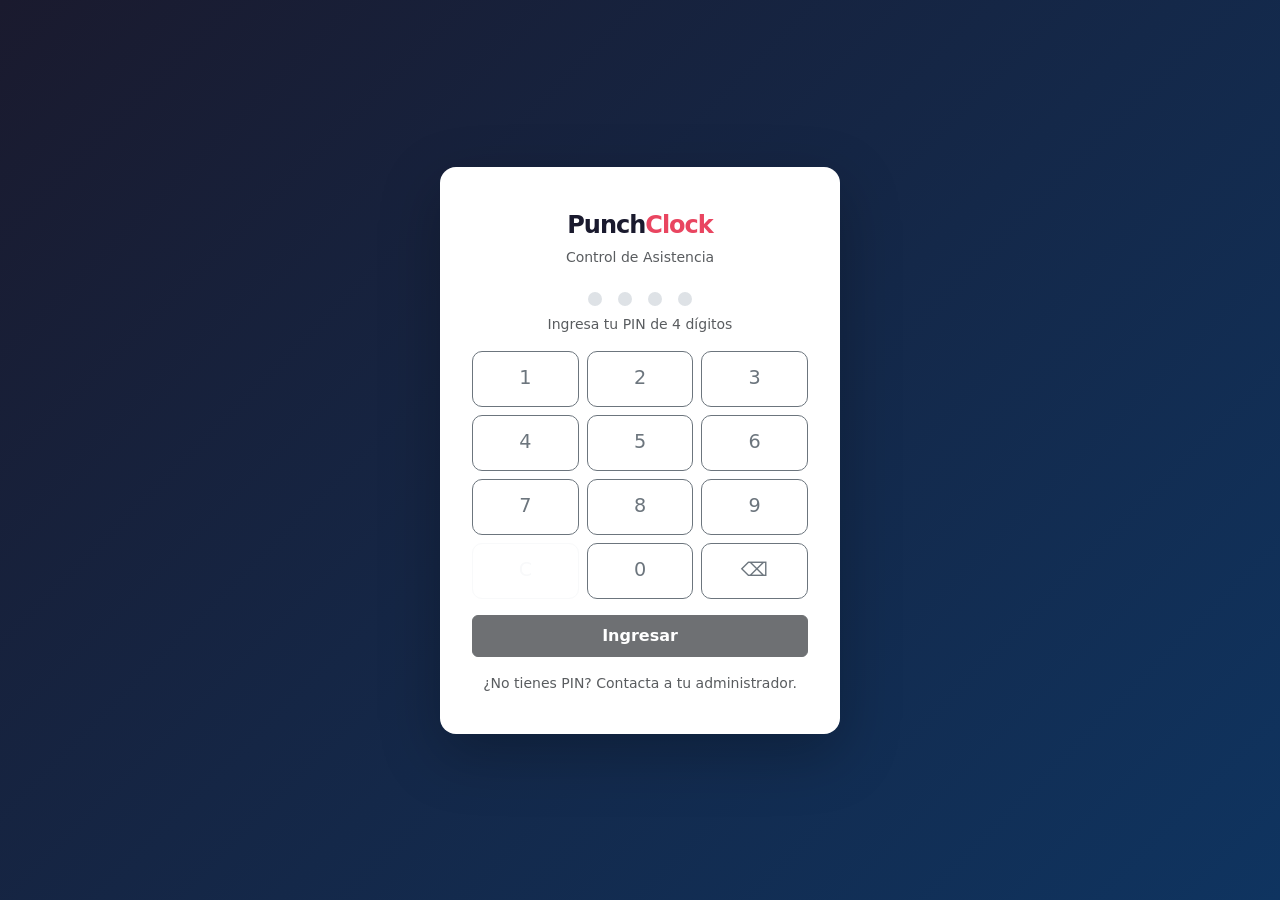
<file: frontend/index.html>
<!DOCTYPE html>
<html lang="es">
<head>
  <meta charset="UTF-8">
  <meta name="viewport" content="width=device-width, initial-scale=1.0">
  <title>APIPunchClock — Acceso</title>
  <link href="https://cdn.jsdelivr.net/npm/bootstrap@5.3.3/dist/css/bootstrap.min.css" rel="stylesheet">
  <link href="css/styles.css" rel="stylesheet">
</head>
<body>
<div class="login-wrapper">
  <div class="login-card">
    <div class="text-center mb-4">
      <div class="login-logo">Punch<span>Clock</span></div>
      <p class="text-muted small mb-0">Control de Asistencia</p>
    </div>

    <div id="alert-box"></div>

    <!-- PIN dots -->
    <div class="text-center mb-3">
      <div class="d-flex justify-content-center gap-2 mb-2">
        <span class="pin-dot" id="d0"></span>
        <span class="pin-dot" id="d1"></span>
        <span class="pin-dot" id="d2"></span>
        <span class="pin-dot" id="d3"></span>
      </div>
      <p class="text-muted small">Ingresa tu PIN de 4 dígitos</p>
    </div>

    <!-- Numpad -->
    <div class="numpad mb-3">
      <button class="btn btn-outline-secondary numpad-key" data-d="1">1</button>
      <button class="btn btn-outline-secondary numpad-key" data-d="2">2</button>
      <button class="btn btn-outline-secondary numpad-key" data-d="3">3</button>
      <button class="btn btn-outline-secondary numpad-key" data-d="4">4</button>
      <button class="btn btn-outline-secondary numpad-key" data-d="5">5</button>
      <button class="btn btn-outline-secondary numpad-key" data-d="6">6</button>
      <button class="btn btn-outline-secondary numpad-key" data-d="7">7</button>
      <button class="btn btn-outline-secondary numpad-key" data-d="8">8</button>
      <button class="btn btn-outline-secondary numpad-key" data-d="9">9</button>
      <button class="btn btn-outline-light" id="btn-clr">C</button>
      <button class="btn btn-outline-secondary numpad-key" data-d="0">0</button>
      <button class="btn btn-outline-secondary" id="btn-del">⌫</button>
    </div>

    <button class="btn btn-dark w-100 py-2 fw-bold" id="btn-login" disabled>Ingresar</button>
    <p class="text-center text-muted small mt-3 mb-0">¿No tienes PIN? Contacta a tu administrador.</p>
  </div>
</div>

<script src="https://cdn.jsdelivr.net/npm/bootstrap@5.3.3/dist/js/bootstrap.bundle.min.js"></script>
<script src="js/api.js"></script>
<script>
  if (Session.get()) location.href = "dashboard.html";

  let pin = "";

  function sync() {
    for (let i = 0; i < 4; i++)
      document.getElementById("d" + i).classList.toggle("filled", i < pin.length);
    document.getElementById("btn-login").disabled = pin.length !== 4;
    if (pin.length === 4) submit();
  }

  const add = (d) => { if (pin.length < 4) { pin += d; sync(); } };
  const del = ()  => { pin = pin.slice(0,-1); sync(); document.getElementById("alert-box").innerHTML=""; };
  const clr = ()  => { pin = ""; sync(); document.getElementById("alert-box").innerHTML=""; };

  document.querySelectorAll(".numpad-key").forEach(b => b.addEventListener("click", () => add(b.dataset.d)));
  document.getElementById("btn-del").addEventListener("click", del);
  document.getElementById("btn-clr").addEventListener("click", clr);
  document.getElementById("btn-login").addEventListener("click", submit);
  document.addEventListener("keydown", e => {
    if (e.key >= "0" && e.key <= "9") add(e.key);
    if (e.key === "Backspace") del();
    if (e.key === "Escape") clr();
  });

  async function submit() {
    if (pin.length !== 4) return;
    const btn = document.getElementById("btn-login");
    document.querySelectorAll(".numpad-key,#btn-del,#btn-clr").forEach(b => b.disabled = true);
    try {
      await withLoading(btn, async () => {
        const emp = await Api.login(pin);
        Session.save(emp);
        location.href = "dashboard.html";
      });
    } catch(err) {
      showAlert("alert-box", err.status === 401 ? "PIN incorrecto." : `Error: ${err.detail}`, "danger");
      clr();
    } finally {
      document.querySelectorAll(".numpad-key,#btn-del,#btn-clr").forEach(b => b.disabled = false);
    }
  }
</script>
</body>
</html>
</file>
<file: frontend/css/styles.css>
/* ── APIPunchClock — Estilos globales ─────────────────────────────── */

:root {
  --pc-primary:     #1a1a2e;
  --pc-primary-lt:  #16213e;
  --pc-accent:      #e94560;
  --pc-sidebar-w:   240px;
}

/* ── Reset suave ───────────────────────────────────────────────────── */
*, *::before, *::after { box-sizing: border-box; }
body { background: #f4f6f9; font-family: 'Inter', system-ui, sans-serif; }

/* ── Navbar ────────────────────────────────────────────────────────── */
.navbar-brand {
  font-weight: 800;
  letter-spacing: -0.5px;
  color: #fff !important;
}
.navbar-brand span { color: var(--pc-accent); }
.navbar { background: var(--pc-primary) !important; }
.navbar .nav-link { color: rgba(255,255,255,.75) !important; font-size: 14px; }
.navbar .nav-link:hover,
.navbar .nav-link.active { color: #fff !important; }

/* ── Layout principal ──────────────────────────────────────────────── */
.page-wrapper {
  min-height: calc(100vh - 56px);
  padding: 2rem 1rem;
}
.content-card {
  background: #fff;
  border-radius: 12px;
  box-shadow: 0 2px 12px rgba(0,0,0,.06);
  padding: 1.75rem;
}

/* ── Login ─────────────────────────────────────────────────────────── */
.login-wrapper {
  min-height: 100vh;
  display: flex;
  align-items: center;
  justify-content: center;
  background: linear-gradient(135deg, var(--pc-primary) 0%, #0f3460 100%);
}
.login-card {
  background: #fff;
  border-radius: 16px;
  padding: 2.5rem 2rem;
  width: 100%;
  max-width: 400px;
  box-shadow: 0 20px 60px rgba(0,0,0,.25);
}
.login-logo {
  font-size: 1.5rem;
  font-weight: 800;
  color: var(--pc-primary);
  letter-spacing: -1px;
  margin-bottom: .25rem;
}
.login-logo span { color: var(--pc-accent); }

/* ── PIN keypad ────────────────────────────────────────────────────── */
.pin-display {
  letter-spacing: 10px;
  font-size: 2rem;
  font-family: monospace;
  min-height: 48px;
  color: var(--pc-primary);
}
.pin-dot {
  display: inline-block;
  width: 14px; height: 14px;
  border-radius: 50%;
  background: #dee2e6;
  margin: 0 4px;
  transition: background .15s;
}
.pin-dot.filled { background: var(--pc-primary); }
.numpad { display: grid; grid-template-columns: repeat(3,1fr); gap: 8px; }
.numpad .btn {
  height: 56px;
  font-size: 1.2rem;
  font-weight: 500;
  border-radius: 10px;
}

/* ── Stat cards ────────────────────────────────────────────────────── */
.stat-card {
  background: #fff;
  border-radius: 12px;
  padding: 1.25rem 1.5rem;
  box-shadow: 0 2px 10px rgba(0,0,0,.05);
  border-left: 4px solid transparent;
}
.stat-card.green  { border-color: #198754; }
.stat-card.red    { border-color: #dc3545; }
.stat-card.amber  { border-color: #ffc107; }
.stat-card.blue   { border-color: #0d6efd; }
.stat-value { font-size: 2.25rem; font-weight: 700; line-height: 1; }
.stat-label { font-size: .78rem; text-transform: uppercase; letter-spacing: .8px; color: #6c757d; margin-top: 4px; }

/* ── Bar chart ─────────────────────────────────────────────────────── */
.chart-bar-wrap { display: flex; align-items: flex-end; gap: 8px; height: 100px; padding: 0 4px; }
.chart-col { flex: 1; display: flex; flex-direction: column; align-items: center; gap: 4px; }
.bar-bg { width: 100%; height: 80px; display: flex; flex-direction: column; justify-content: flex-end; position: relative; }
.bar-fill { width: 100%; border-radius: 4px 4px 0 0; transition: height .4s ease; }
.bar-label { font-size: 10px; color: #6c757d; text-align: center; }

/* ── Clock page ────────────────────────────────────────────────────── */
.clock-display {
  font-size: 3.5rem;
  font-weight: 300;
  font-family: 'Courier New', monospace;
  color: var(--pc-primary);
  letter-spacing: 2px;
}
.clock-btn {
  width: 100%;
  padding: 1rem;
  font-size: 1.1rem;
  font-weight: 600;
  border-radius: 12px;
  border: none;
  cursor: pointer;
  transition: transform .1s, opacity .15s;
}
.clock-btn:active { transform: scale(.98); }
.clock-btn:disabled { opacity: .4; cursor: not-allowed; transform: none; }
.clock-btn.check-in  { background: #d1e7dd; color: #0a3622; }
.clock-btn.check-out { background: #f8d7da; color: #58151c; }
.schedule-badge {
  display: inline-flex;
  align-items: center;
  gap: 6px;
  background: #e9ecef;
  border-radius: 20px;
  padding: 4px 12px;
  font-size: 13px;
  font-weight: 500;
}

/* ── Tables ─────────────────────────────────────────────────────────── */
.table th { font-size: 12px; text-transform: uppercase; letter-spacing: .5px; color: #6c757d; }
.table td { vertical-align: middle; }
.avatar-circle {
  width: 34px; height: 34px;
  border-radius: 50%;
  background: var(--pc-primary);
  color: #fff;
  font-size: 12px;
  font-weight: 700;
  display: inline-flex;
  align-items: center;
  justify-content: center;
}

/* ── Empty state ─────────────────────────────────────────────────────── */
.empty-state {
  text-align: center;
  padding: 3rem 1rem;
  color: #adb5bd;
}
.empty-state svg { width: 48px; height: 48px; opacity: .4; margin-bottom: 1rem; }

/* ── Skeleton loader ─────────────────────────────────────────────────── */
.skeleton {
  background: linear-gradient(90deg, #f0f0f0 25%, #e0e0e0 50%, #f0f0f0 75%);
  background-size: 200% 100%;
  animation: shimmer 1.4s infinite;
  border-radius: 6px;
}
@keyframes shimmer { to { background-position: -200% 0; } }

/* ── Responsive tweaks ──────────────────────────────────────────────── */
@media (max-width: 576px) {
  .clock-display { font-size: 2.25rem; }
  .stat-value    { font-size: 1.75rem; }
  .content-card  { padding: 1.25rem; }
}
</file>
